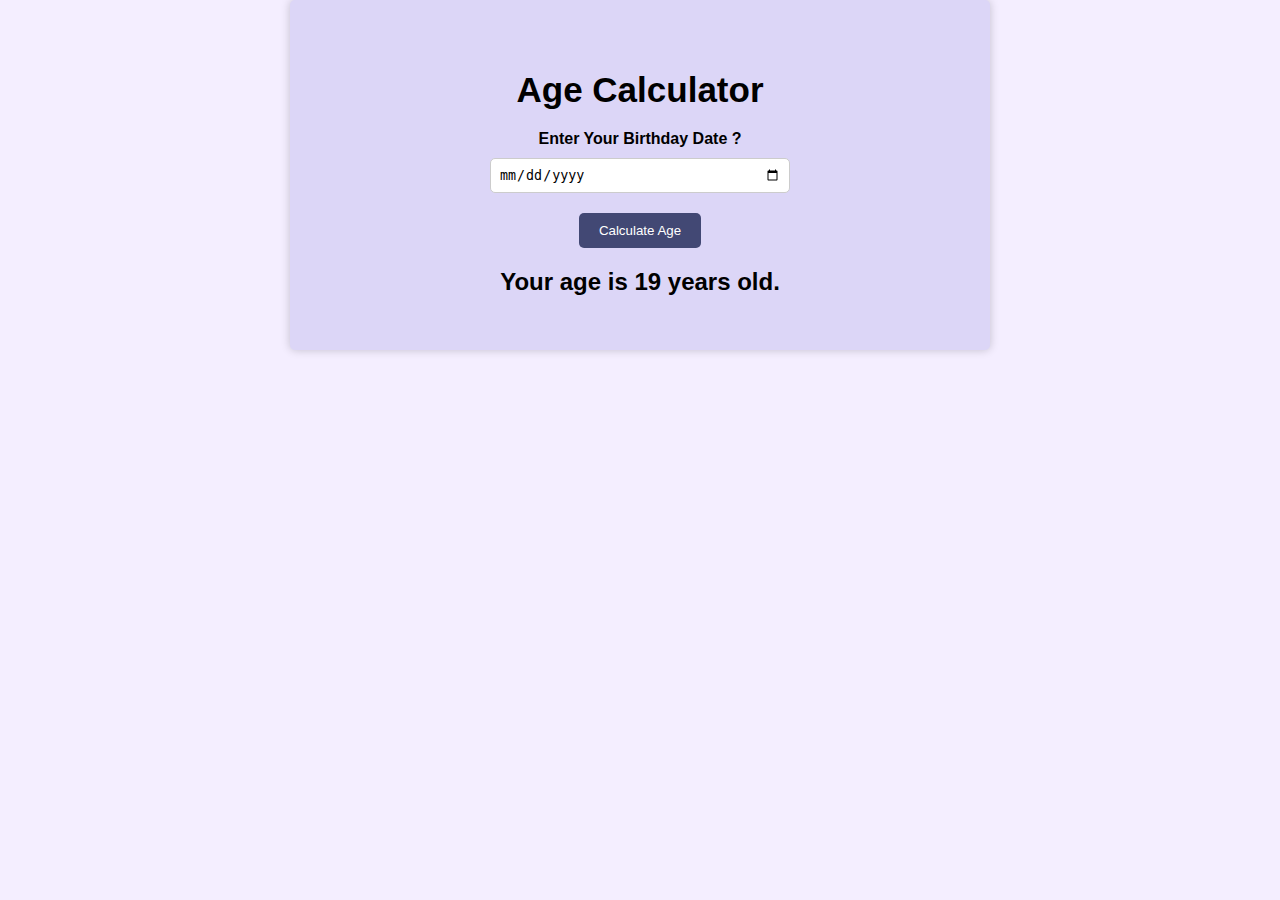
<file: Age Calculator/index.html>
<!DOCTYPE html>
<html lang="en">

<head>
    <meta charset="UTF-8">
    <meta name="viewport" content="width=device-width, initial-scale=1.0">
    <title>Age Calculater</title>
    <link rel="stylesheet" href="style.css">
</head>

<body>
    <div class="container">
        <h1>Age Calculator</h1>
        <div class="form">
            <label for="birthday">
                Enter Your Birthday Date ?
            </label>
            <input type="date" id="birthday" name="birthday">
            <button id="btn"> Calculate Age</button>
            <p id="result"> Your age is 19 years old.</p>
        </div>
    </div>
</body>
<script src="index.js"></script>

</html>
</file>
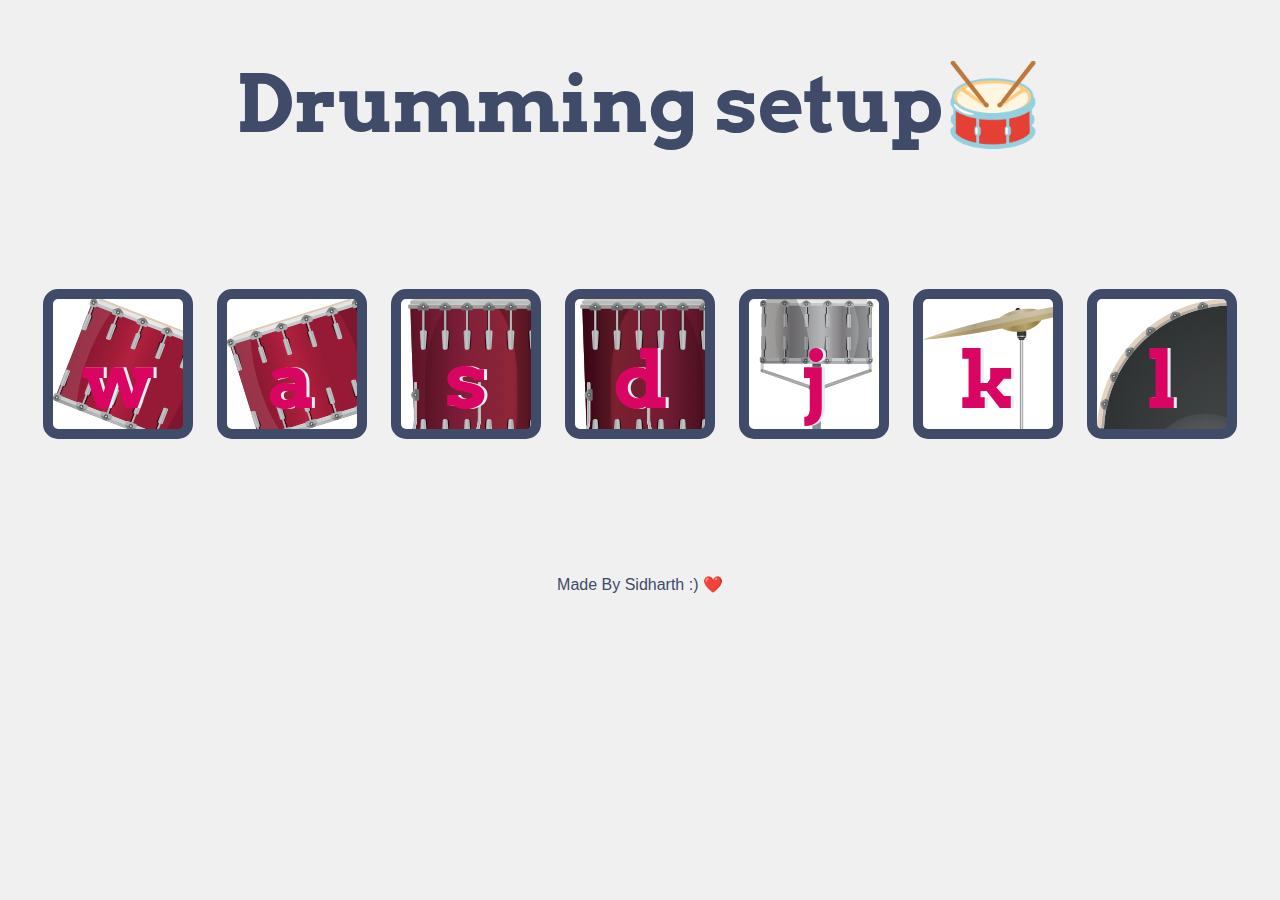
<file: Drum Kit Starting Files/index.html>
<!DOCTYPE html>
<html lang="en" dir="ltr">

<head>
  <meta charset="utf-8">
  <title>Drum Kit</title>
  <link rel="stylesheet" href="styles.css">
  <link href="https://fonts.googleapis.com/css?family=Arvo" rel="stylesheet">
</head>

<body>

  <h1 id="title"> Drumming setup🥁 </h1>
  <div class="set">
    <button class="w drum">w</button>
    <button class="a drum">a</button>
    <button class="s drum">s</button>
    <button class="d drum">d</button>
    <button class="j drum">j</button>
    <button class="k drum">k</button>
    <button class="l drum">l</button>
  </div>


  <footer>
    Made By Sidharth :) ❤️
  </footer>
</body>
<script src="index.js"></script>

</html>
</file>
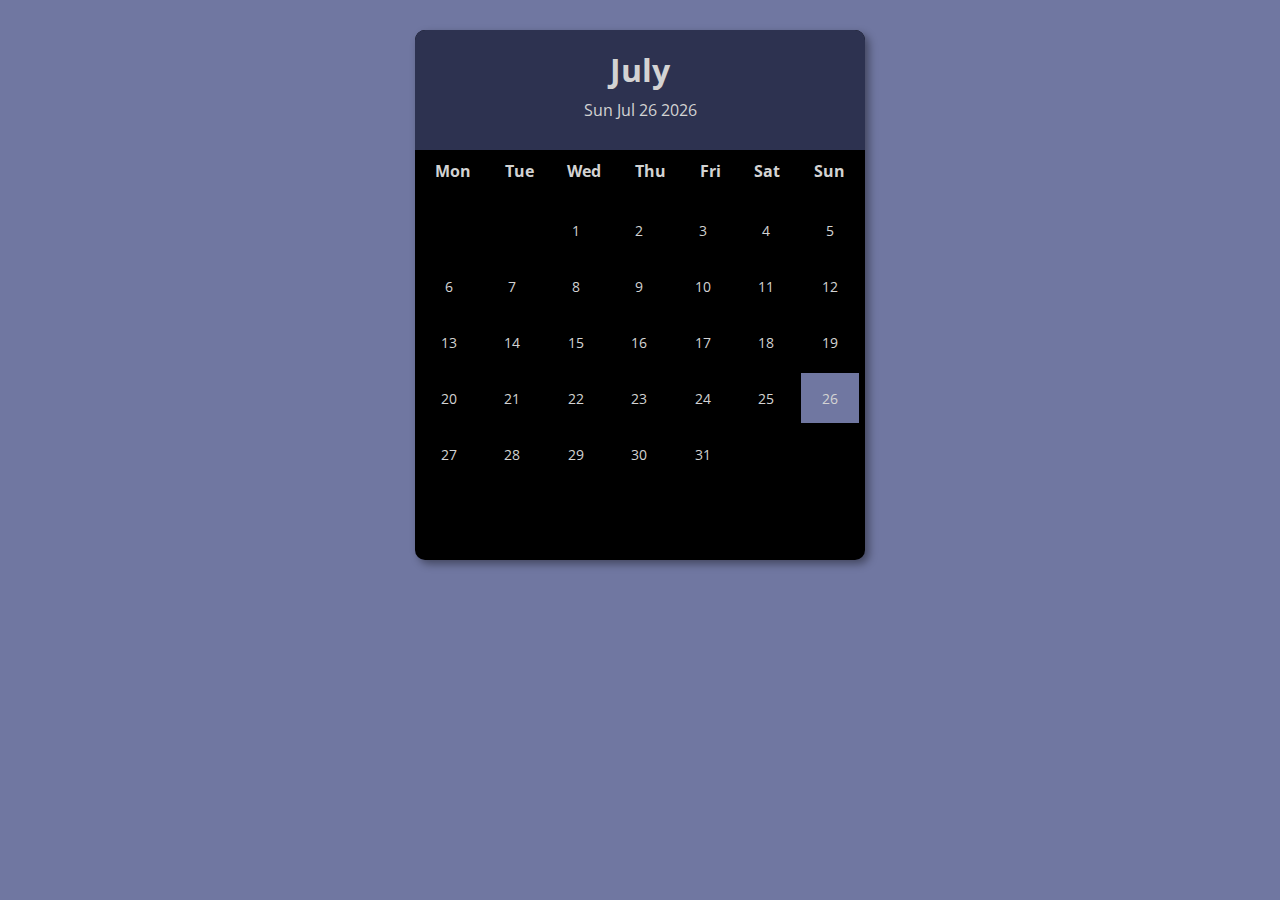
<file: Month Calendar/index.html>
<!DOCTYPE html>
<html lang="en">
  <head>
    <meta charset="UTF-8" />
    <meta name="viewport" content="width=device-width, initial-scale=1.0" />
    <title>Month Calendar</title>
    <link rel="stylesheet" href="style.css" />
  </head>
  <body>
    <div class="container">
      <div class="calendar">
        <div class="month">
          <div class="currentDate">
            <h1></h1>
            <p></p>
          </div>
        </div>
        <div class="weekdays">
          <div>Mon</div>
          <div>Tue</div>
          <div>Wed</div>
          <div>Thu</div>
          <div>Fri</div>
          <div>Sat</div>
          <div>Sun</div>
        </div>
        <div class="days">
          <div class="empty"></div>
          <div class="empty"></div>
          <div class="today">1</div>
          <div>2</div>
          <div>3</div>
          <div>4</div>
          <div>5</div>
          <div>6</div>
          <div>7</div>
          <div>8</div>
          <div>9</div>
          <div>10</div>
          <div>11</div>
          <div>12</div>
          <div>13</div>
          <div>14</div>
          <div>15</div>
          <div>16</div>
          <div>17</div>
          <div>18</div>
          <div>19</div>
          <div>20</div>
          <div>21</div>
          <div>22</div>
          <div>23</div>
          <div>24</div>
          <div>25</div>
          <div>26</div>
          <div>27</div>
          <div>28</div>
          <div>29</div>
          <div>30</div>
        </div>
      </div>
    </div>

    <script src="index.js"></script>
  </body>
</html>
</file>
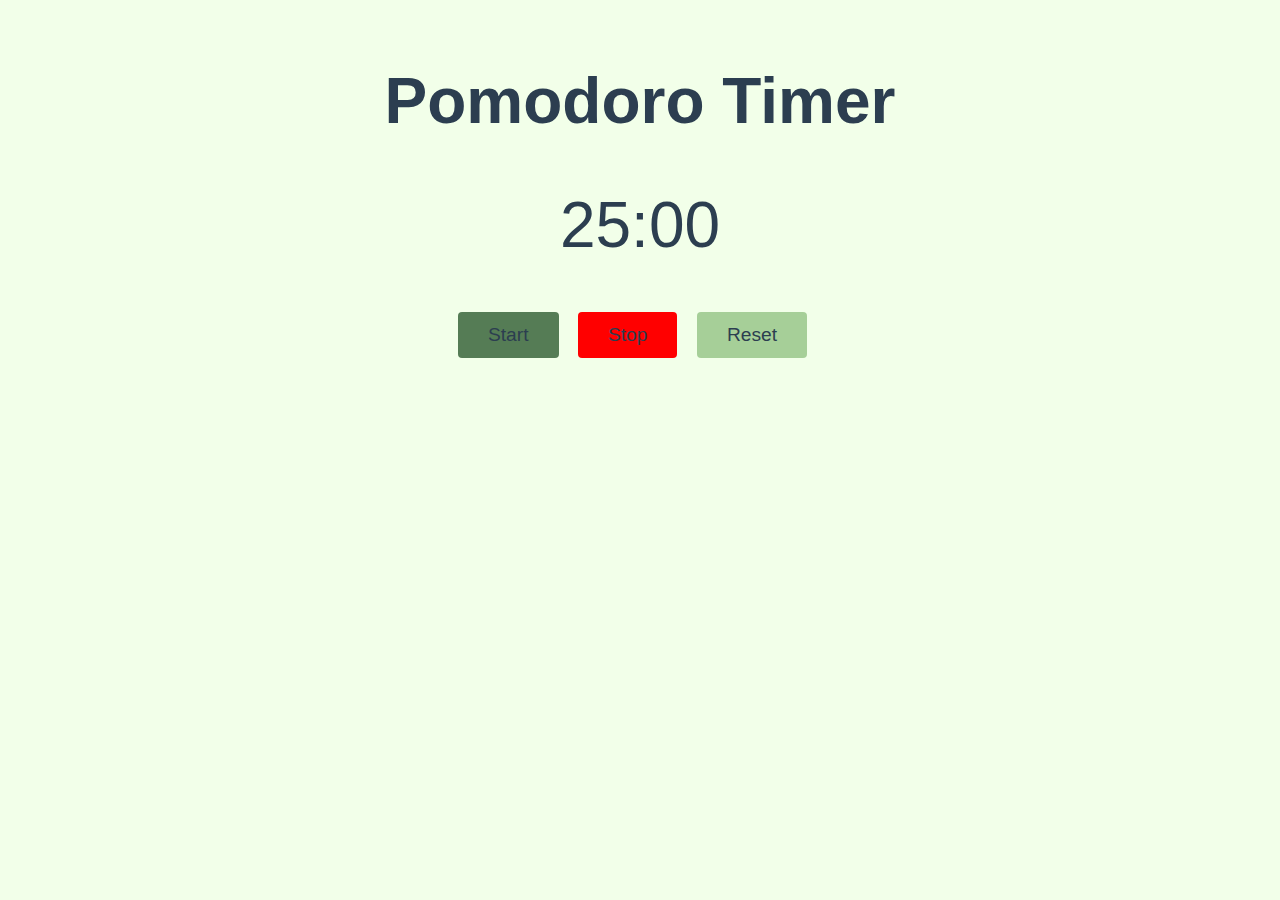
<file: Pomodoro Timer/index.html>
<!DOCTYPE html>
<html lang="en">

<head>
    <meta charset="UTF-8">
    <meta name="viewport" content="width=device-width, initial-scale=1.0">
    <title>Pomodoro Timer</title>
    <!-- Link CSS -->
    <link rel="stylesheet" href="style.css">
</head>

<body>
<div class="container">
<div class="heading">
    <h1>Pomodoro Timer</h1>
</div>
<p class="timer" id="timer">25:00</p>
<div class="button">
    <button  id="start">Start</button>
    <button id="stop">Stop</button>
    <button id="reset">Reset</button>
</div>
</div>


    <!-- Include JS file -->
    <script src="index.js"></script>
</body>

</html>
</file>
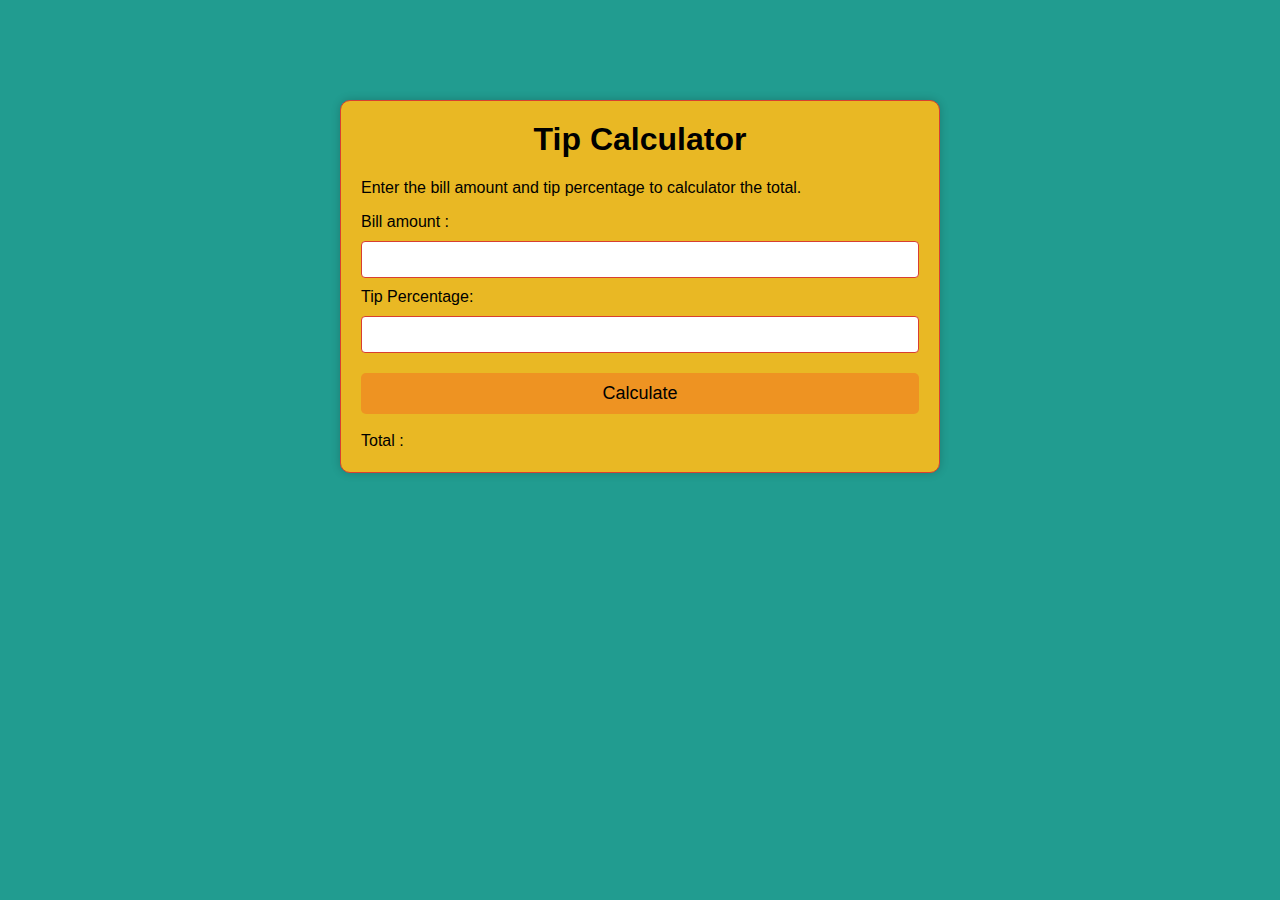
<file: Tip Calculator/index.html>
<!DOCTYPE html>
<html lang="en">

<head>
    <meta charset="UTF-8">
    <meta name="viewport" content="width=device-width, initial-scale=1.0">
    <title>Tip Calculator</title>
    <link rel="stylesheet" href="style.css">
</head>

<body>
    <div class="container">
        <h1> Tip Calculator</h1>
        <p>Enter the bill amount and tip percentage to calculator the total.</p>
        <label for="bill"> Bill amount :</label>
        <input type="number" id="bill" placeholder="">
        <br>
        <label for="tip"> Tip Percentage:</label>
        <input type="number" id="tip">
        <br>
        <button id="calculate">Calculate</button>
        <br>
        <label for="total"> Total : </label>
        <span id="total"></span>
    </div>
</body>
<script src="index.js"></script>

</html>
</file>
<file: Age Calculator/style.css>
* {
    margin: 0%;
    padding: 0%;
    box-sizing: border-box;
}

body {
    background-color: #F4EEFF;
    font-family: 'Poppins', sans-serif;
}

.container {
    background-color: #DCD6F7;
    box-shadow: 0 0 10px rgba(0, 0, 0, 0.2);
    padding: 70px;
    max-width: 700px;
    margin: 0 auto;
    border-radius: 5px;
    height: 350px;
}

h1 {
    font-size: 35px;
    text-align: center;
    margin-top: 0;
    margin-bottom: 20px;

}

.form {
    display: flex;
    flex-direction: column;
    align-items: center;

}

label {
    font-weight: bold;
    margin-bottom: 10px;

}

input {
    padding: 8px;
    border: 1px solid #ccc;
    border-radius: 5px;
    width: 100%;
    max-width: 300px;
    margin-bottom: 10px;
}

button{
    background-color: #424874;
    color: white;
    padding: 10px 20px;
    border: none;
    border-radius: 5px;
    margin-top: 10px;
    cursor: pointer;
    transition: background-color .3s ease;
}
button:hover{
    background-color: #31365c;
}
#result {
    margin-top: 20px;
    font-size: 24px;
    font-weight: 600;

}
</file>
<file: Drum Kit Starting Files/styles.css>
body {
  text-align: center;
  background-color: #F0F0F0;
}

h1 {
  font-size: 5rem;
  color: #404B69;
  font-family: "Arvo", cursive;
  /* text-shadow: 3px 0 #DA0463; */

}

footer {
  color: #404B69;
  font-family: sans-serif;
}

.w {
background-image: url('images/tom1.png');
}

.a {
background-image: url('images/tom2.png');
}

.s {
  background-image: url('images/tom3.png');

}

.d {
  background-image: url('images/tom4.png');

}

.j {
  background-image: url('images/snare.png');
}

.k {
  background-image: url('images/crash.png');
  
}

.l {
  background-image: url('images/kick.png');
}

.set {
  margin: 10% auto;
}

.game-over {
  background-color: red;
  opacity: 0.8;
}

.pressed {
  box-shadow: 0 3px 4px 0 #DBEDF3;
  opacity: 0.5;
}

.red {
  color: red;
}

.drum {
  outline: none;
  border: 10px solid #404B69;
  font-size: 5rem;
  font-family: 'Arvo', cursive;
  line-height: 2;
  font-weight: 900;
  color: #DA0463;
  text-shadow: 3px 0 #DBEDF3;
  border-radius: 15px;
  display: inline-block;
  width: 150px;
  height: 150px;
  text-align: center;
  margin: 10px;
  background-color: white;
}
</file>
<file: Month Calendar/style.css>
@import url('https://fonts.googleapis.com/css2?family=Open+Sans:wght@300&display=swap');
*{
    margin: 0;
    padding: 0;
    box-sizing: border-box;
    font-family: 'Open Sans', sans-serif;
}
body{
    background-color: #7077A1;
}
.container{
    display: flex;
    justify-content: center;
    align-items: center;
}
.calendar{
    margin-top: 30px;
    background-color: black;
    color: lightgray;
    width: 450px;
    height: 530px;
    box-shadow: 4px 4px 8px rgba(0, 0, 0, .4) ;
    border-radius: 10px;
}
.month{
    width: 100%;
    height: 120px;
    background-color: #2D3250;
    text-align: center;
    padding: 20px;
    line-height: 40px;
    border-radius: 10px 10px 0 0;
}
.weekdays{
    width: 100%;
    height: 50px;
    display: flex;
    justify-content: space-between;
    padding: 10px 20px;
}
.weekdays div{
    font-weight: bold;
}
.days{
width: 100%;
    display: flex;
    flex-wrap: wrap;
    padding: 2px;
}
.days div{
    font-size: 14px;
    margin: 3px;
    display: flex;
    width: 57.5px;
    height: 50px;
    justify-content: center;
    align-items: center;
}
.days div:hover:not(.empty) {
    cursor: pointer;
    border: 2px solid gray;
}
.today{
    background-color: #7077A1;
}
</file>
<file: Pomodoro Timer/style.css>
* {
    margin: 0;
    padding: 0;
    box-sizing: border-box;
    font-family: sans-serif;
}

body {
    background-color: #F2FFE9;
}

.container {

    text-align: center;
    margin: 5% 15%;
}

.heading {
    font-size: 2em;
    color: #2c3e50;
    margin-bottom: 50px;
}

.timer {
    font-size: 4rem;
    margin-bottom: 50px;
    color: #2c3e50;

}

button{
    padding: 12px 30px;
    font-size: 1.2rem;
    margin-right: 15px;
    border: none;
    border-radius: 4px;
    color: #2c3e50;
    cursor: pointer;
}
button:hover{
    color: white;
}

#start {
    background-color: #557C55;
}

#stop {
    background-color: red;
}

#reset {
    background-color: #A6CF98;
}
</file>
<file: Tip Calculator/style.css>
* {
    box-sizing: border-box;
}

body {
    background-color: #219C90;
    font-family: "Helvetica", sans-serif;
}

.container {
    border: 1px solid #D83F31;
    background-color: #E9B824;
    max-width: 600px;
    margin: 100px auto;
    padding: 20px;
    box-shadow: 0 0 10px rgba(0, 0, 0, .2);
    border-radius: 10px;
}

h1 {
    text-align: center;
    margin-top: 0;
}

input {
    padding: 10px;
    border: 1px solid #D83F31;
    border-radius: 4px;
    margin: 10px 0;
    width: 100%;
}

button {
    background-color: #EE9322;
    padding: 10px;
    border: none;
    cursor: pointer;
    margin: 10px 0;
    width: 100%;
    font-size: 18px;
    border-radius: 5px;
    transition: background-color .2s ease;
}

button:hover {
    background-color: #eb8913;
}
#total {
    font-weight: bold;
    font-size: 24px;
    margin-top: 10px;
}
</file>
